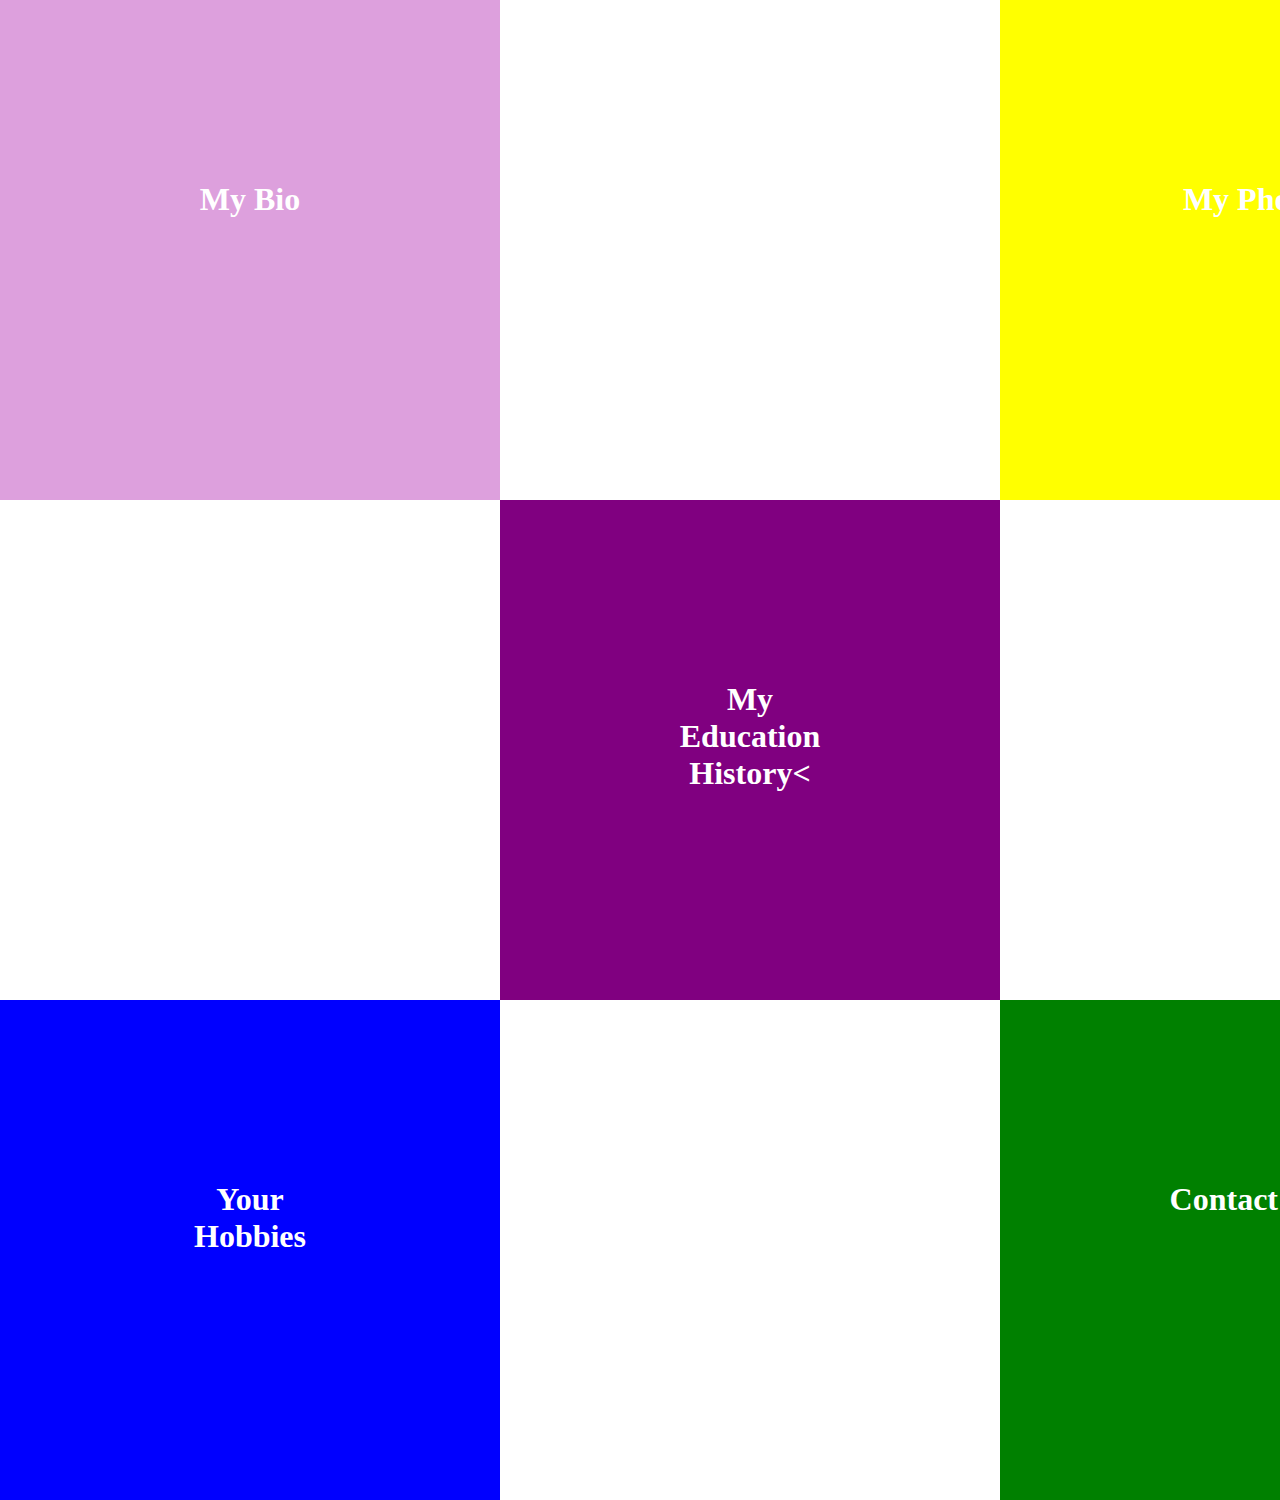
<file: index.html>
<!DOCTYPE html>
<html lang="en">
<head>
  <meta name="viewport" content="width=device-width,initial-scale=1">
  <link rel="stylesheet" href="https://fonts.google.com/">
  <link rel="stylesheet" href="css/styles.css">
  <link rel="icon" href="images/profile.jpg">
  <title>MY LANDING PAGE </title>
  <meta charset="utf-8">
  </head>
    <body>
      <a href="bio.html" target="_blank">
    <div class="bio">
      <h1> My Bio </h1>
      </div>
    </a>
      <a href="bio.html" target="_blank">
      <div class="photos">
          <h1> My Photo</h1>
        </div>
      </a>
          <a href="bio.html" target="_blank">
        <div class="education">
            <h1> My Education History< </h1>
          </div>
        </a>
              <a href="hobbies.html" target="_blank">
          <div class="hobbies">
              <h1> Your Hobbies </h1>
            </div>
          </a>
              <a href="contact.html" target="_blank">
            <div class="contact">
                <h1> Contact Me </h1>
              </div>
            </a>
    </body>
    </html>
</file>
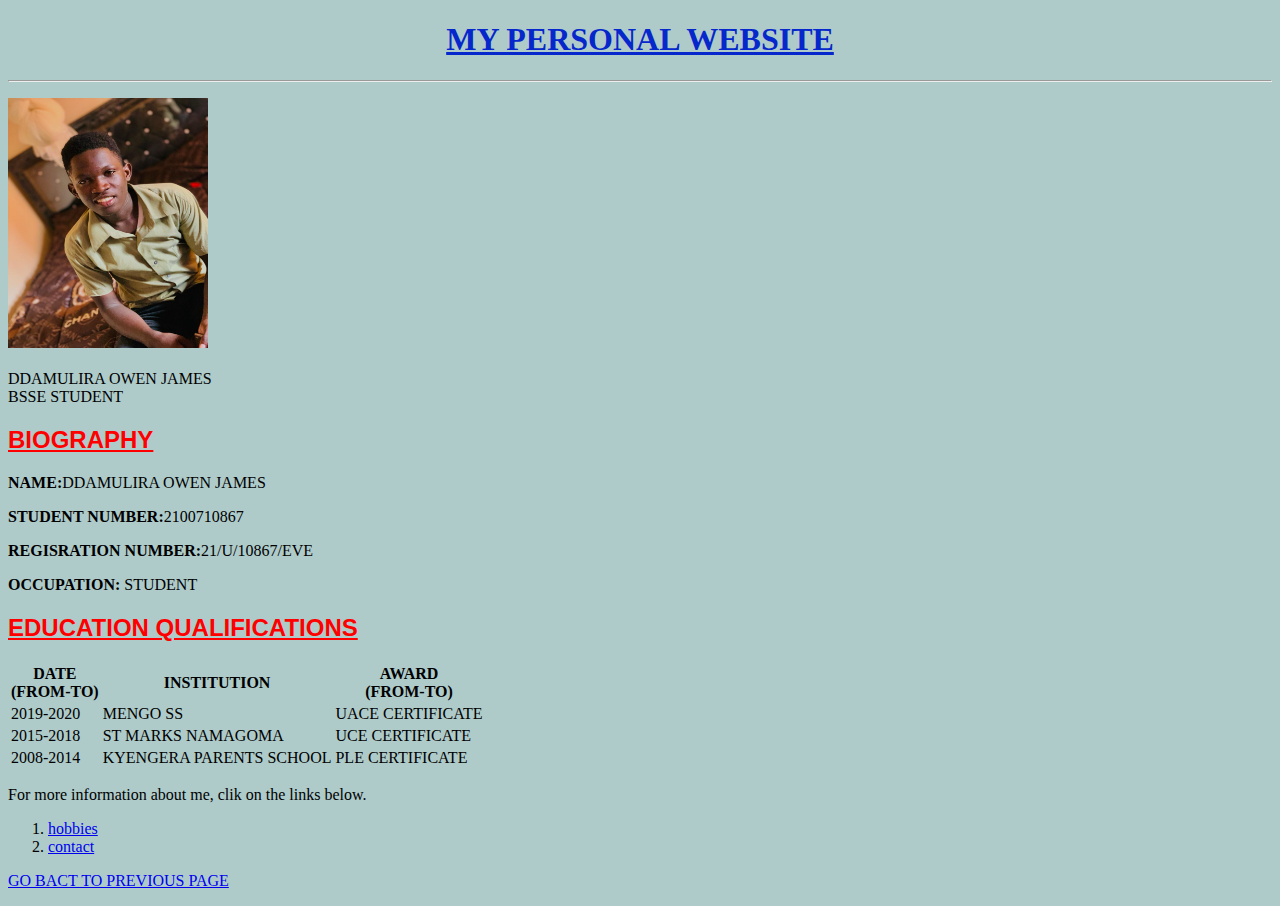
<file: bio.html>
<!DOCTYPE html>
<html lang="en">
<head>
  <link rel="stylesheet" href="https://fonts.google.com/">
  <link rel="stylesheet" href="css/style2.css">
<title> MY PERSONAL WEBSITE</title>
<meta charset="utf-8">
</head>
<body>
<h1 style="text-align:center;"><u> MY PERSONAL WEBSITE</u></h1><hr>
<p>
<img src="images/profile.jpg" alt="DDAMULIRA OWEN JAMES PROFILE PICTURE" width="200" height="250"><br><br>
DDAMULIRA OWEN JAMES<br>
BSSE STUDENT
</p>
<h2><u>BIOGRAPHY</u></h2>
<p><strong>NAME:</strong>DDAMULIRA OWEN JAMES</p>
<p><strong>STUDENT NUMBER:</strong>2100710867</p>
<p><strong>REGISRATION NUMBER:</strong>21/U/10867/EVE</p>
<p><strong>OCCUPATION:</strong> STUDENT</p>
<h2><u>EDUCATION QUALIFICATIONS</u></h2>
<table>
<thead>
<tr >
<th>DATE<br>(FROM-TO)</th>
<th>INSTITUTION</th>
<th>AWARD<br>(FROM-TO)</th>
</tr>
</thead>
<tbody>
<tr>
<td>2019-2020</td>
<td>MENGO SS</td>
<td>UACE CERTIFICATE</td>
</tr>
<tr>
<td>2015-2018</td>
<td>ST MARKS NAMAGOMA</td>
<td>UCE CERTIFICATE</td>
</tr>
<tr>
<td>2008-2014</td>
<td>KYENGERA PARENTS SCHOOL</td>
<td>PLE CERTIFICATE</td>
</tr>
</table>
<p> For more information about me, clik on the links below.</p>
<ol>
<li><a href="hobbies.html" target="new-blank">hobbies</a></li>
<li><a href="contact.html" target="new-blank">contact</a></li>
</ol>
<p><a href="index.html" target="blank">GO BACT TO PREVIOUS PAGE</a></p>
</body>
</html>
</file>
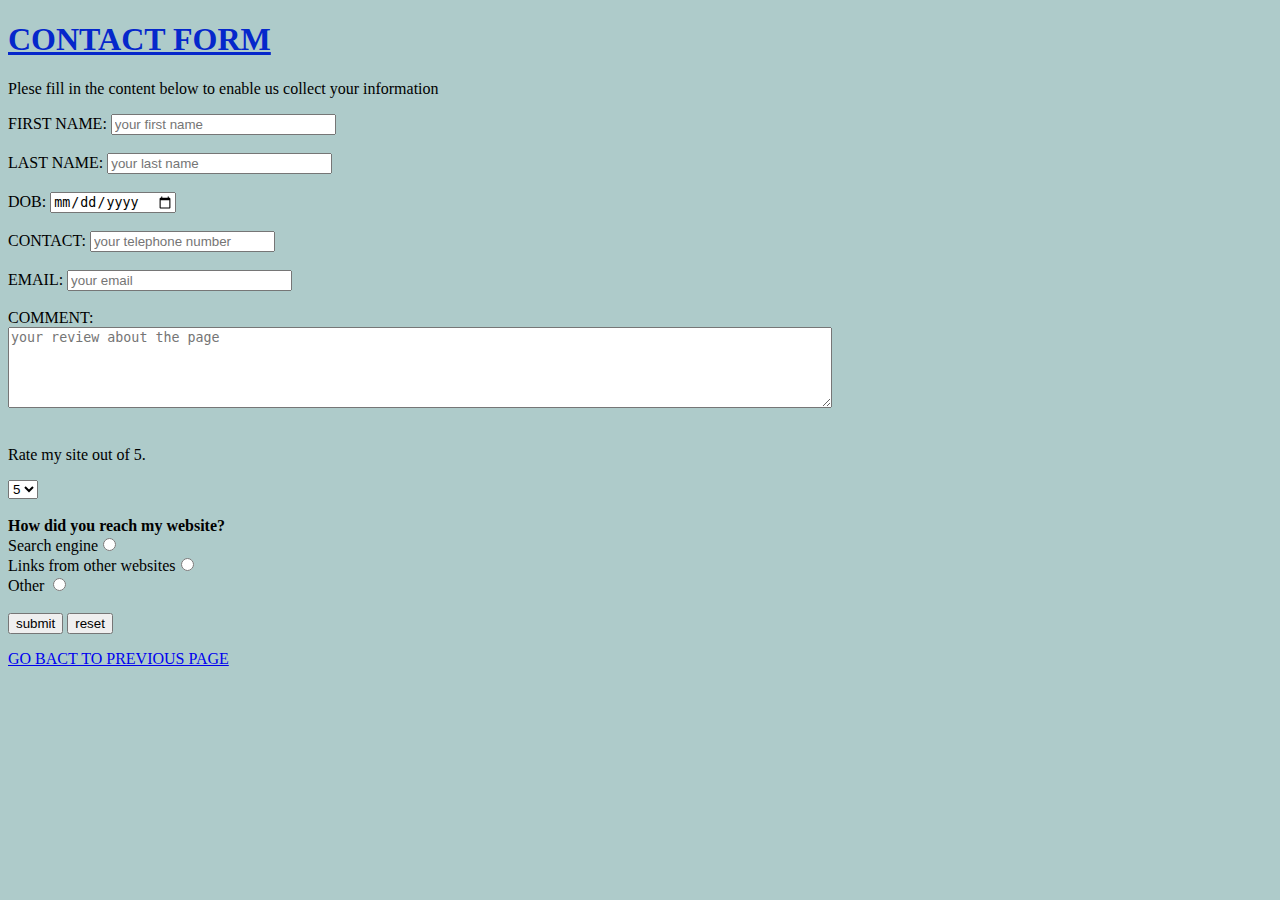
<file: contact.html>
<!DOCTYPE html>
<html lang="en">
<head>
  <link rel="stylesheet" href="css/style2.css">
<title>CONTACT FORM</title>
<meta charset="UTF-8">
</head>
<body>
<h1><u>CONTACT FORM</u></h1>
<p>Plese fill in the content below to enable us collect your information</p>
<form method="post" action="mailto:ddamuliraowen3@gmail.com">
<label>FIRST NAME:</label> <input type="text" name="fname" size="25" placeholder="your first name"><br><br>
<label>LAST NAME:</label> <input type="text" name="lname" size="25" placeholder="your last name"><br><br>
<label>DOB:</label> <input type="date" name="date" size="25"  ><br><br>
<label>CONTACT:</label> <input type="tel" name="contact" placeholder="your telephone number"><br><br>
<label>EMAIL:</label> <input type="email" name="email" size="25" placeholder="your email"><br><br>
<label>COMMENT:</label> <br>
<textarea name="comment" rows="5" cols="100" placeholder="your review about the page"></textarea><br><br>
<p>Rate my site out of 5.</p>
<select name="rating">
<option selected>5</option>
<option>4</option>
<option>3</option>
<option>2</option>
<option>1</option>
</select><br><br>
<strong> How did you reach my website?</strong><br>
<label>Search engine</label><input type="radio" name="search engine"><br>
<label>Links from other websites</label><input type="radio" name="link"><br>
<label>Other </label><input type="radio" name="other"><br><br>
<input type="submit" value="submit">
<input type="reset" value="reset">
</form>
<p><a href="index.html" target="blank">GO BACT TO PREVIOUS PAGE</a></p>
</body>
</html>
</file>
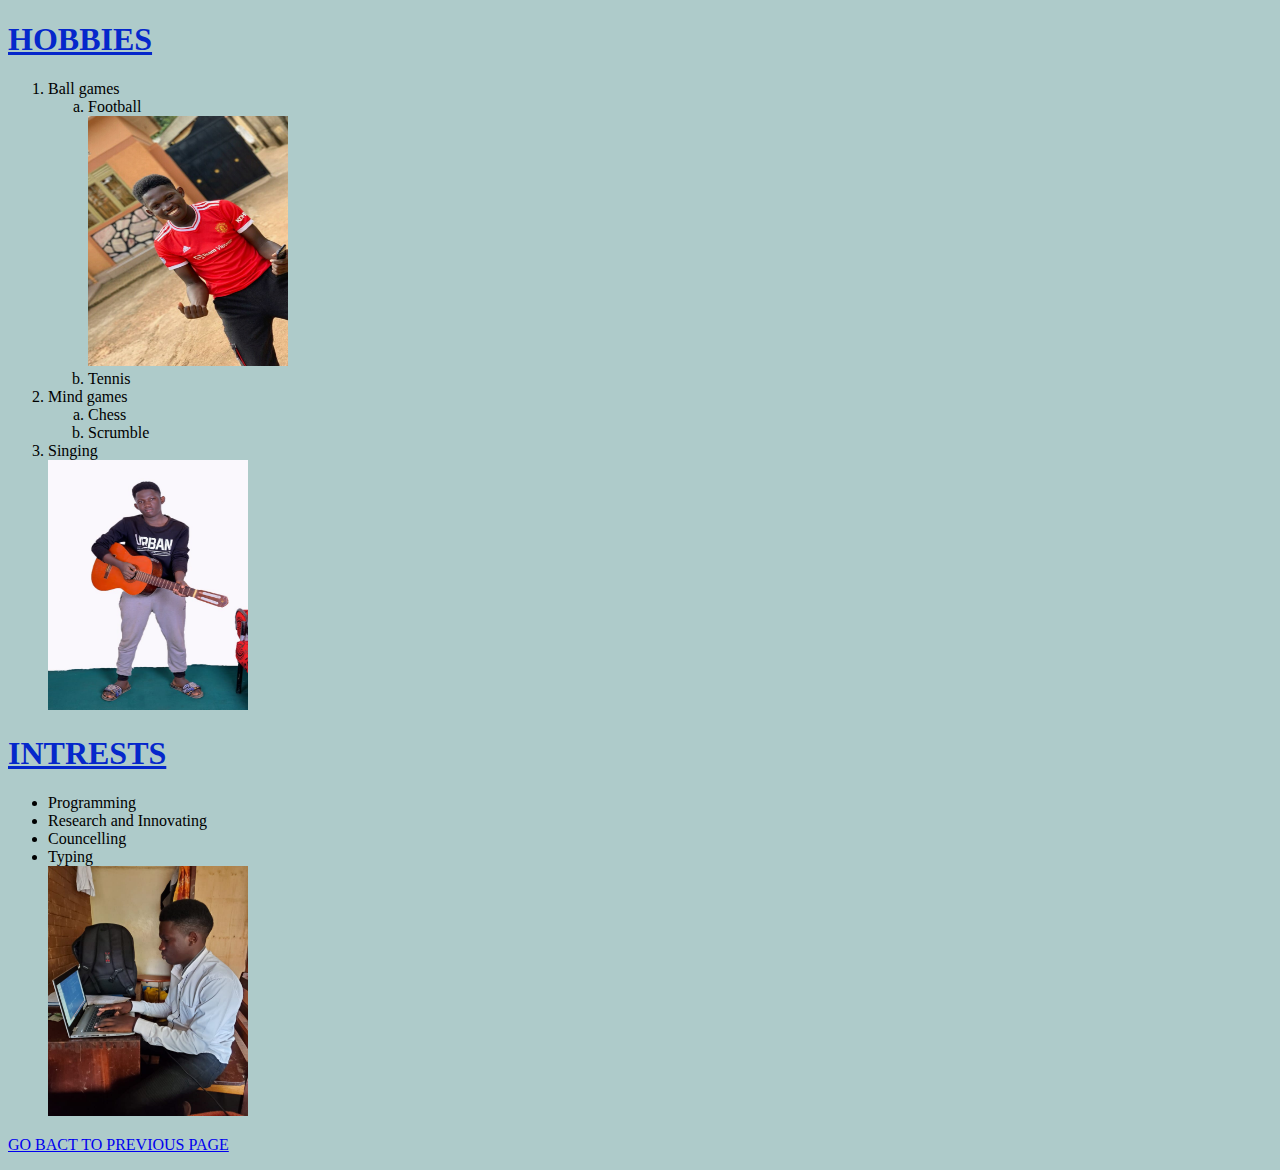
<file: hobbies.html>
<!DOCTYPE html>
<html lang="en">
<head>
    <link rel="stylesheet" href="css/style2.css">
  <title>HOBBIES PAGE</title>
<meta charset="UTF-8">
</head>
<body>
<h1><u>HOBBIES</u></h1>
<ol type="1">
<li>Ball games</li>
<ol type="a">
<li>Football</li>
<img src="images/ball.jpg" alt="playing football" width="200" height="250">
<li>Tennis</li>
</ol>
<li>Mind games</li>
<ol type="a">
<li>Chess</li>
<li>Scrumble</li>
</ol>
<li>Singing</li>
<img src="images/sing.jpg" alt="singing with a guitar" width="200" height="250">
</ol>
<h1><u>INTRESTS</u></h1>
<ul>
<li>Programming</li>
<li>Research and Innovating</li>
<li>Councelling</li>
<li>Typing</li>
<img src="images/typing.jpg" alt="typing" width="200" height="250">
</ul>
<p><a href="index.html" target="blank">GO BACT TO PREVIOUS PAGE</a></p>
</body>
</html>
</file>
<file: css/styles.css>
body{
  background-color:white;
  margin:0;
  position: absolute;
  text-align: center;
}
.bio:hover{
  background-color:plum;
}
.bio{
  background-color:red;
  width:500px;
  height:500px;
    position: absolute;
  }
.photos:hover{
  background-color:plum;
}
.photos{
  background-color:yellow;
  width:500px;
  height:500px;
  position: absolute;
  left:1000px;
}
.education:hover{
  background-color:plum;
}
.education{
  background-color:purple;
  width:500px;
  height:500px;
  position: absolute;
  left:500px;
  top:500px;
}
.hobbies:hover{
  background-color:plum;
}
.hobbies{
width:500px;
  height:500px;
  background-color: blue;
    position: absolute;
    top:1000px;
}
.contact:hover{
  background-color:plum;
}
.contact{
  color:red;
  width:500px;
  height:500px;
  background-color: green;
    position: absolute;
    top:1000px;
    left:1000px;
}
h1{
color:white;
padding: 5em;
}
</file>
<file: css/style2.css>
body{
  background-color:#aecbca;
}
h1{
  color:#0527cb;
  font-weight: bold;
  font-family:"domine", serif;
}
h2{
  color: red;
  font-family:"oswald",sans-serif;
}
</file>
